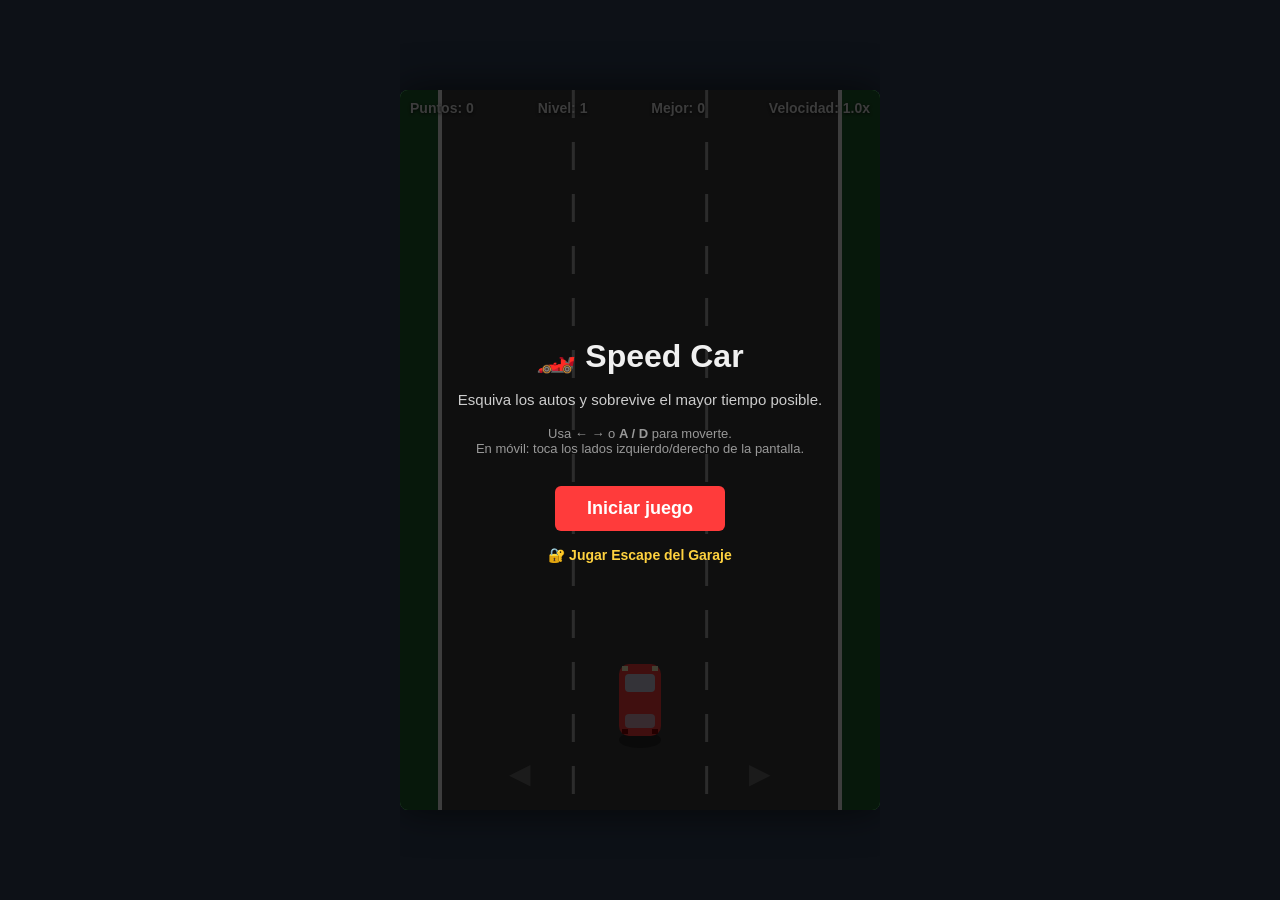
<file: index.html>
<!DOCTYPE html>
<html lang="es">
<head>
<meta charset="UTF-8">
<meta name="viewport" content="width=device-width, initial-scale=1.0">
<title>Speed Car</title>
<link rel="stylesheet" href="style.css">
</head>
<body>
  <div id="game-container">
    <canvas id="gameCanvas" width="480" height="720"></canvas>

    <div id="hud">
      <div id="score">Puntos: 0</div>
      <div id="level">Nivel: 1</div>
      <div id="best">Mejor: 0</div>
      <div id="speed">Velocidad: 1.0x</div>
    </div>

    <div id="start-screen" class="overlay">
      <h1>🏎️ Speed Car</h1>
      <p>Esquiva los autos y sobrevive el mayor tiempo posible.</p>
      <p class="controls">
        Usa <strong>← →</strong> o <strong>A / D</strong> para moverte.<br>
        En móvil: toca los lados izquierdo/derecho de la pantalla.
      </p>
      <button id="startBtn">Iniciar juego</button>
      <a class="escape-link" href="escape/index.html">🔐 Jugar Escape del Garaje</a>
    </div>

    <div id="game-over-screen" class="overlay hidden">
      <h1>💥 ¡Choque!</h1>
      <p id="finalScore">Puntos: 0</p>
      <p id="newBestMsg" class="hidden">¡Nuevo récord!</p>
      <button id="restartBtn">Reintentar</button>
    </div>

    <div id="touch-controls">
      <div id="touch-left" class="touch-zone">◀</div>
      <div id="touch-right" class="touch-zone">▶</div>
    </div>
  </div>

  <script src="game.js"></script>
</body>
</html>
</file>
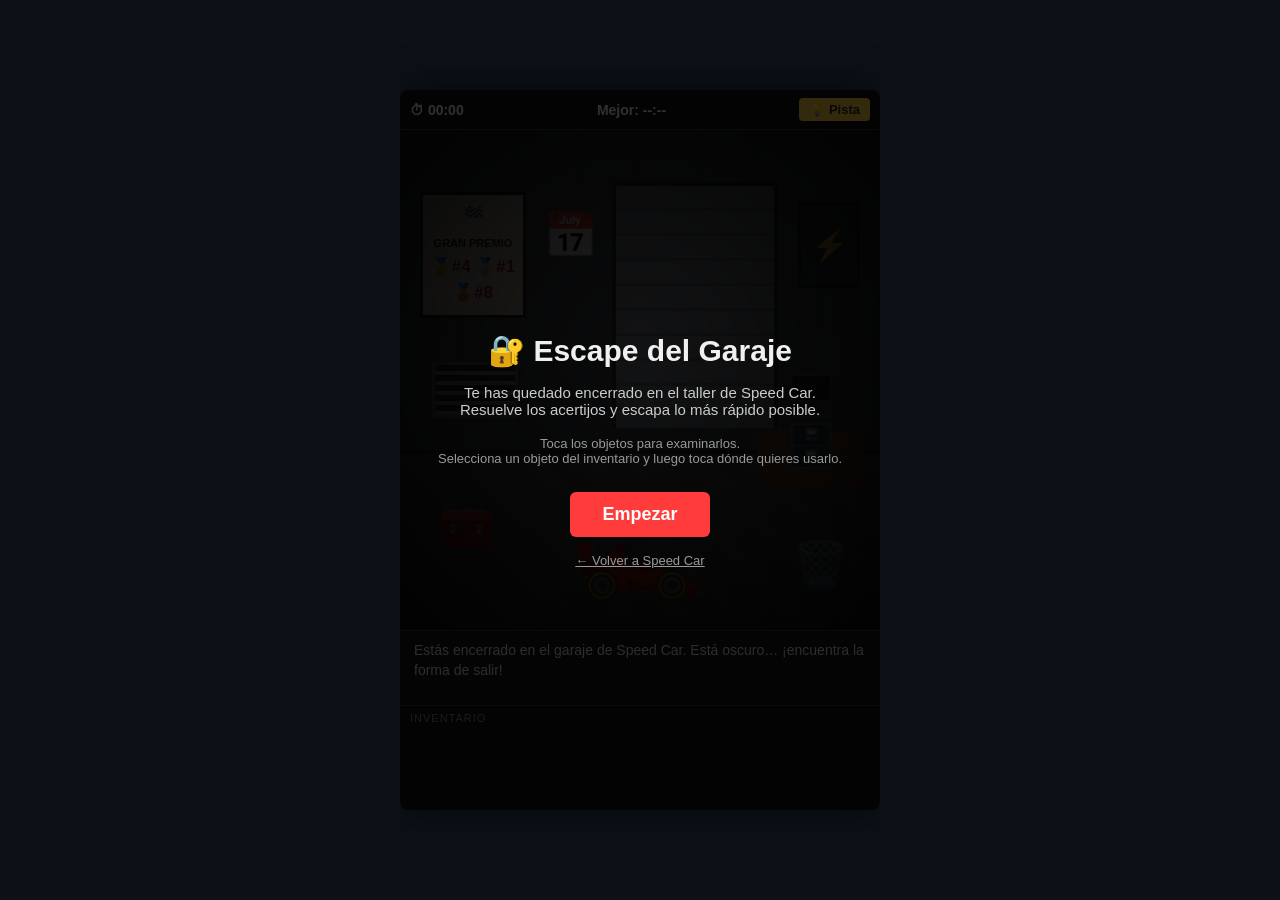
<file: escape/index.html>
<!DOCTYPE html>
<html lang="es">
<head>
<meta charset="UTF-8">
<meta name="viewport" content="width=device-width, initial-scale=1.0">
<title>Escape del Garaje</title>
<link rel="stylesheet" href="style.css">
</head>
<body>
  <div id="game-container">
    <div id="hud">
      <div id="timer">⏱ 00:00</div>
      <div id="best">Mejor: --:--</div>
      <button id="hintBtn" type="button">💡 Pista</button>
    </div>

    <div id="room" class="dark">
      <div class="wall"></div>
      <div class="floor"></div>
      <div id="graffiti">T U R B O</div>

      <button class="hotspot" data-id="poster" style="left:18px;top:60px;width:110px;height:130px">
        <span class="poster">🏁<br><small>GRAN PREMIO</small><br>🥇#4 🥈#1 🥉#8</span>
      </button>
      <button class="hotspot" data-id="calendar" style="left:140px;top:70px;width:60px;height:70px">
        <span class="calendar">📅</span>
      </button>
      <button class="hotspot" data-id="door" style="left:210px;top:50px;width:170px;height:250px">
        <span class="door"></span>
      </button>
      <button class="hotspot" data-id="fusebox" style="left:396px;top:70px;width:66px;height:90px">
        <span class="fusebox">⚡</span>
      </button>
      <button class="hotspot" data-id="vent" style="left:30px;top:230px;width:90px;height:60px">
        <span class="vent"></span>
      </button>
      <button class="hotspot" data-id="desk" style="left:356px;top:240px;width:110px;height:120px">
        <span class="desk"><span id="monitor">🖥️</span><span class="drawer">🗄️</span></span>
      </button>
      <button class="hotspot" data-id="toolbox" style="left:20px;top:360px;width:90px;height:70px">
        <span class="big">🧰</span>
      </button>
      <button class="hotspot" data-id="car" style="left:130px;top:340px;width:220px;height:140px">
        <span class="car">🏎️</span>
      </button>
      <button class="hotspot" data-id="trash" style="left:390px;top:400px;width:60px;height:70px">
        <span class="big">🗑️</span>
      </button>
    </div>

    <div id="message">Estás encerrado en el garaje de Speed Car. Está oscuro… ¡encuentra la forma de salir!</div>

    <div id="inventory">
      <div class="inv-label">Inventario</div>
      <div id="inv-slots"></div>
    </div>

    <div id="modal" class="overlay hidden">
      <div class="modal-box">
        <div id="modal-content"></div>
        <button id="modalClose" type="button" class="secondary">Cerrar</button>
      </div>
    </div>

    <div id="start-screen" class="overlay">
      <h1>🔐 Escape del Garaje</h1>
      <p>Te has quedado encerrado en el taller de Speed Car.<br>Resuelve los acertijos y escapa lo más rápido posible.</p>
      <p class="controls">
        Toca los objetos para examinarlos.<br>
        Selecciona un objeto del inventario y luego toca dónde quieres usarlo.
      </p>
      <button id="startBtn" type="button">Empezar</button>
      <a class="back" href="../index.html">← Volver a Speed Car</a>
    </div>

    <div id="win-screen" class="overlay hidden">
      <h1>🚗💨 ¡Escapaste!</h1>
      <p id="finalTime">Tiempo: 00:00</p>
      <p id="hintsUsed"></p>
      <p id="newBestMsg" class="hidden">¡Nuevo récord!</p>
      <button id="restartBtn" type="button">Jugar otra vez</button>
      <a class="back" href="../index.html">← Volver a Speed Car</a>
    </div>
  </div>

  <script src="escape.js"></script>
</body>
</html>
</file>
<file: style.css>
* {
  box-sizing: border-box;
}

html, body {
  margin: 0;
  padding: 0;
  height: 100%;
  background: #0d1117;
  display: flex;
  align-items: center;
  justify-content: center;
  font-family: "Segoe UI", Arial, sans-serif;
  color: #f0f0f0;
  overflow: hidden;
  touch-action: none;
}

#game-container {
  position: relative;
  width: 480px;
  height: 720px;
  max-width: 100vw;
  max-height: 100vh;
  box-shadow: 0 0 40px rgba(0, 0, 0, 0.6);
  border-radius: 8px;
  overflow: hidden;
}

canvas {
  display: block;
  width: 100%;
  height: 100%;
  background: #3a3a3a;
}

#hud {
  position: absolute;
  top: 10px;
  left: 10px;
  right: 10px;
  display: flex;
  flex-wrap: wrap;
  justify-content: space-between;
  column-gap: 10px;
  row-gap: 2px;
  font-weight: bold;
  text-shadow: 0 1px 3px rgba(0, 0, 0, 0.8);
  font-size: 14px;
  pointer-events: none;
  z-index: 5;
}

.overlay {
  position: absolute;
  inset: 0;
  background: rgba(0, 0, 0, 0.75);
  display: flex;
  flex-direction: column;
  align-items: center;
  justify-content: center;
  text-align: center;
  padding: 20px;
  z-index: 10;
}

.overlay.hidden {
  display: none;
}

.overlay h1 {
  margin: 0 0 10px;
  font-size: 32px;
}

.overlay p {
  margin: 6px 0;
  font-size: 15px;
  color: #ccc;
}

.overlay .controls {
  font-size: 13px;
  color: #999;
  margin-top: 12px;
}

.overlay button {
  margin-top: 24px;
  padding: 12px 32px;
  font-size: 18px;
  font-weight: bold;
  border: none;
  border-radius: 6px;
  background: #ff3b3b;
  color: white;
  cursor: pointer;
  transition: transform 0.1s, background 0.2s;
}

.overlay button:hover {
  background: #ff5b5b;
}

.overlay button:active {
  transform: scale(0.96);
}

#newBestMsg {
  color: #ffd23f;
  font-weight: bold;
}

#touch-controls {
  position: absolute;
  inset: 0;
  display: flex;
  z-index: 3;
}

.touch-zone {
  flex: 1;
  display: flex;
  align-items: flex-end;
  justify-content: center;
  padding-bottom: 20px;
  font-size: 28px;
  color: rgba(255, 255, 255, 0.25);
  user-select: none;
}

.escape-link {
  margin-top: 16px;
  color: #ffd23f;
  font-size: 14px;
  font-weight: bold;
  text-decoration: none;
}

.escape-link:hover {
  text-decoration: underline;
}
</file>
<file: escape/style.css>
* {
  box-sizing: border-box;
}

html, body {
  margin: 0;
  padding: 0;
  height: 100%;
  background: #0d1117;
  display: flex;
  align-items: center;
  justify-content: center;
  font-family: "Segoe UI", Arial, sans-serif;
  color: #f0f0f0;
  overflow: hidden;
}

#game-container {
  position: relative;
  width: 480px;
  height: 720px;
  flex-shrink: 0;
  box-shadow: 0 0 40px rgba(0, 0, 0, 0.6);
  border-radius: 8px;
  overflow: hidden;
  background: #1b1b1b;
}

#hud {
  position: absolute;
  top: 0;
  left: 0;
  right: 0;
  height: 40px;
  padding: 0 10px;
  display: flex;
  align-items: center;
  justify-content: space-between;
  font-weight: bold;
  font-size: 14px;
  background: #111;
  border-bottom: 1px solid #333;
  z-index: 5;
}

#hintBtn {
  padding: 4px 10px;
  font-size: 13px;
  font-weight: bold;
  border: none;
  border-radius: 4px;
  background: #ffd23f;
  color: #222;
  cursor: pointer;
}

/* ---------- Habitación ---------- */

#room {
  position: absolute;
  top: 40px;
  left: 0;
  width: 480px;
  height: 500px;
  overflow: hidden;
}

#room .wall {
  position: absolute;
  inset: 0 0 180px 0;
  background: repeating-linear-gradient(90deg, #4a4f57 0 58px, #444950 58px 60px);
}

#room .floor {
  position: absolute;
  left: 0;
  right: 0;
  bottom: 0;
  height: 180px;
  background: repeating-linear-gradient(45deg, #5a5a5a 0 20px, #525252 20px 40px);
  border-top: 4px solid #2b2b2b;
}

#room::after {
  content: "";
  position: absolute;
  inset: 0;
  background: radial-gradient(circle at 50% 45%, rgba(0, 0, 0, 0.35), rgba(0, 0, 0, 0.9));
  pointer-events: none;
  transition: opacity 1.2s;
  opacity: 0;
  z-index: 2;
}

#room.dark::after {
  opacity: 1;
}

#graffiti {
  position: absolute;
  left: 30px;
  top: 305px;
  font-size: 22px;
  font-weight: 900;
  letter-spacing: 2px;
  color: #39ff14;
  text-shadow: 0 0 8px #39ff14;
  transform: rotate(-6deg);
  opacity: 0.9;
  transition: opacity 1.5s;
  pointer-events: none;
  z-index: 1;
}

#room.dark #graffiti {
  opacity: 0;
}

.hotspot {
  position: absolute;
  padding: 0;
  border: 2px solid transparent;
  border-radius: 6px;
  background: transparent;
  color: inherit;
  font: inherit;
  cursor: pointer;
  display: flex;
  align-items: center;
  justify-content: center;
  z-index: 1;
  transition: border-color 0.15s, background 0.15s;
}

.hotspot:hover,
.hotspot:focus-visible {
  border-color: rgba(255, 210, 63, 0.7);
  background: rgba(255, 210, 63, 0.08);
  outline: none;
}

body.using .hotspot {
  cursor: crosshair;
}

.big {
  font-size: 46px;
}

.poster {
  display: block;
  width: 100%;
  height: 100%;
  padding: 8px 4px;
  background: #f4e9d0;
  color: #b3261e;
  font-size: 17px;
  font-weight: bold;
  line-height: 1.5;
  border: 3px solid #222;
}

.poster small {
  font-size: 11px;
  color: #222;
}

.calendar {
  font-size: 44px;
}

.door {
  display: block;
  width: 100%;
  height: 100%;
  background: repeating-linear-gradient(180deg, #8a9099 0 22px, #6d737b 22px 25px);
  border: 4px solid #2d2f33;
  border-bottom: none;
  transition: transform 1.5s ease-in;
  transform-origin: top;
}

.door.open {
  transform: scaleY(0.05);
}

.fusebox {
  display: flex;
  align-items: center;
  justify-content: center;
  width: 100%;
  height: 100%;
  font-size: 30px;
  background: #3b3f45;
  border: 3px solid #1f2124;
  border-radius: 4px;
}

.vent {
  display: block;
  width: 100%;
  height: 100%;
  background: repeating-linear-gradient(180deg, #2a2a2a 0 6px, #999 6px 10px);
  border: 3px solid #777;
}

.vent.opened {
  background: #111;
}

.desk {
  display: flex;
  flex-direction: column;
  align-items: center;
  width: 100%;
  height: 100%;
  font-size: 42px;
  background: linear-gradient(180deg, transparent 50%, #7b5230 50%);
  border-radius: 4px;
}

#monitor {
  filter: grayscale(1) brightness(0.5);
  transition: filter 1s;
}

#monitor.on {
  filter: none;
}

.car {
  font-size: 110px;
  transform: scaleX(-1);
}

/* ---------- Mensaje e inventario ---------- */

#message {
  position: absolute;
  top: 540px;
  left: 0;
  right: 0;
  height: 76px;
  padding: 10px 14px;
  font-size: 14px;
  line-height: 1.4;
  background: #151515;
  border-top: 1px solid #333;
  border-bottom: 1px solid #333;
  color: #ddd;
}

#inventory {
  position: absolute;
  top: 616px;
  left: 0;
  right: 0;
  bottom: 0;
  padding: 6px 10px;
  background: #101010;
}

.inv-label {
  font-size: 11px;
  text-transform: uppercase;
  letter-spacing: 1px;
  color: #888;
  margin-bottom: 4px;
}

#inv-slots {
  display: flex;
  gap: 8px;
}

.slot {
  width: 64px;
  height: 64px;
  border: 2px solid #333;
  border-radius: 8px;
  background: #1e1e1e;
  font-size: 32px;
  display: flex;
  align-items: center;
  justify-content: center;
  cursor: pointer;
  color: inherit;
  padding: 0;
}

.slot.selected {
  border-color: #ffd23f;
  box-shadow: 0 0 10px rgba(255, 210, 63, 0.6);
}

/* ---------- Overlays ---------- */

.overlay {
  position: absolute;
  inset: 0;
  background: rgba(0, 0, 0, 0.8);
  display: flex;
  flex-direction: column;
  align-items: center;
  justify-content: center;
  text-align: center;
  padding: 20px;
  z-index: 10;
}

.overlay.hidden {
  display: none;
}

.overlay h1 {
  margin: 0 0 10px;
  font-size: 30px;
}

.overlay p {
  margin: 6px 0;
  font-size: 15px;
  color: #ccc;
}

.overlay .controls {
  font-size: 13px;
  color: #999;
  margin-top: 12px;
}

.overlay button {
  margin-top: 20px;
  padding: 12px 32px;
  font-size: 18px;
  font-weight: bold;
  border: none;
  border-radius: 6px;
  background: #ff3b3b;
  color: white;
  cursor: pointer;
  transition: transform 0.1s, background 0.2s;
}

.overlay button:hover {
  background: #ff5b5b;
}

.overlay button:active {
  transform: scale(0.96);
}

.overlay button.secondary {
  background: #444;
  font-size: 15px;
  padding: 8px 24px;
}

.back {
  margin-top: 16px;
  color: #999;
  font-size: 13px;
}

#newBestMsg {
  color: #ffd23f;
  font-weight: bold;
}

.modal-box {
  width: 100%;
  max-width: 360px;
  padding: 20px;
  background: #222;
  border: 1px solid #444;
  border-radius: 10px;
}

.modal-box h2 {
  margin: 0 0 10px;
  font-size: 20px;
}

.modal-box .note {
  background: #fdf6c3;
  color: #333;
  padding: 14px;
  border-radius: 4px;
  font-family: "Comic Sans MS", "Segoe Print", cursive;
  font-size: 15px;
  text-align: left;
  transform: rotate(-1deg);
}

.code-display {
  margin: 10px auto;
  padding: 8px;
  width: 200px;
  font-family: "Courier New", monospace;
  font-size: 28px;
  letter-spacing: 8px;
  background: #0a0a0a;
  color: #39ff14;
  border-radius: 4px;
  min-height: 48px;
}

.code-display.error {
  color: #ff3b3b;
}

.keypad {
  display: grid;
  grid-template-columns: repeat(3, 60px);
  gap: 8px;
  justify-content: center;
  margin-top: 10px;
}

.keypad button,
.letters button {
  margin: 0;
  padding: 0;
  height: 48px;
  font-size: 20px;
  background: #3a3a3a;
}

.letters {
  display: grid;
  grid-template-columns: repeat(7, 38px);
  gap: 5px;
  justify-content: center;
  margin-top: 10px;
}

.letters button {
  height: 38px;
  font-size: 15px;
}

.keypad button:hover,
.letters button:hover {
  background: #555;
}

.terminal {
  background: #0a0a0a;
  color: #39ff14;
  font-family: "Courier New", monospace;
  text-align: left;
  padding: 10px;
  border-radius: 4px;
  font-size: 13px;
}
</file>
